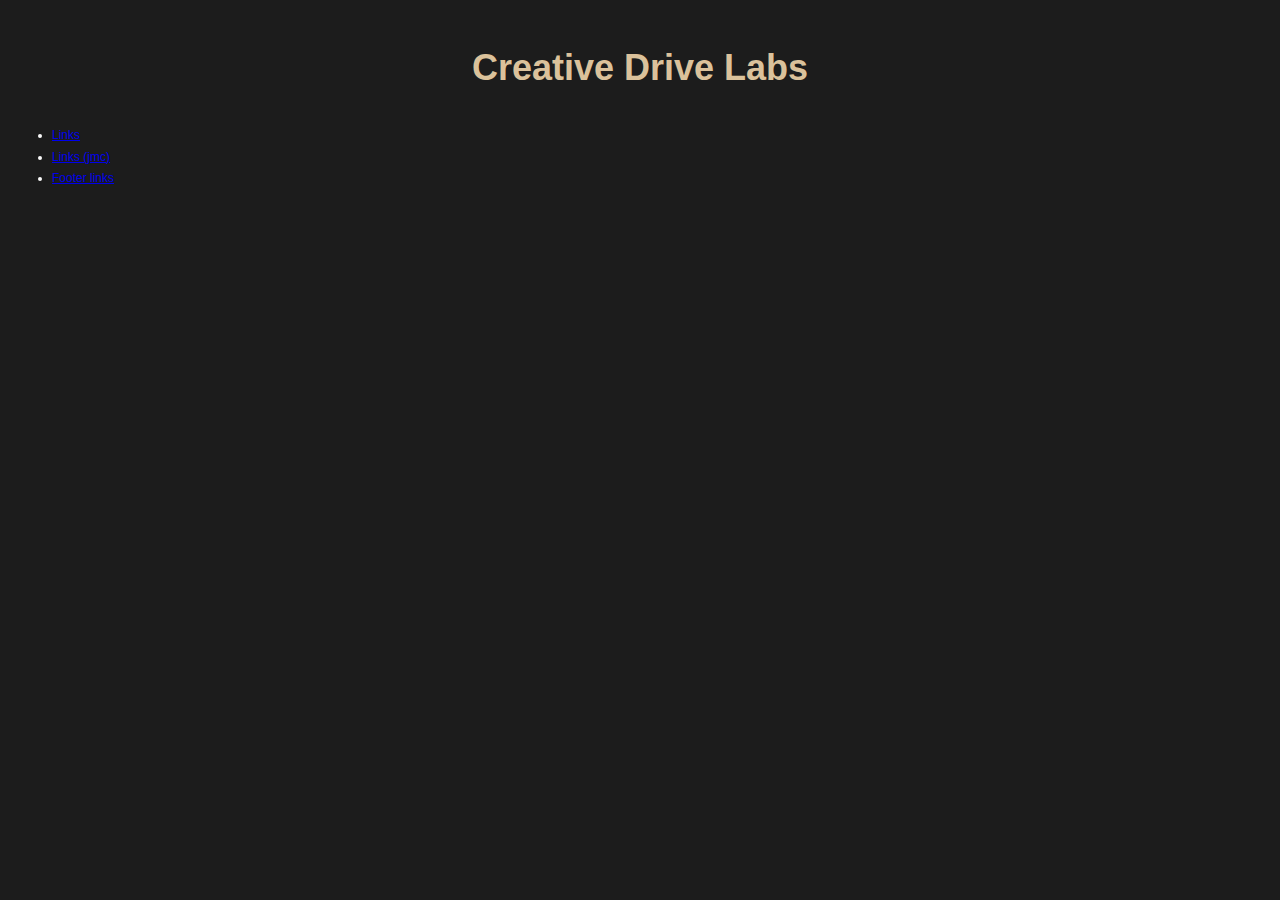
<file: docs/index.html>
<!DOCTYPE html>
<html lang="en">
<head>
  <meta charset="UTF-8" />
  <meta name="viewport" content="width=device-width, initial-scale=1.0">
  <link rel="stylesheet" href="crdr_common.css">
  <link rel="stylesheet" href="biglinks.css">
  <script src="crdr_gen_image.js"></script>
  <title>Creative Drive Labs</title>
</head>
<body>
  <h1>Creative Drive Labs</h1>
  <ul>
    <li><a href="links.html">Links</a></li>
    <li><a href="links_jmc.html">Links (jmc)</a></li>
    <li><a href="footlinks.html">Footer links</a></li>
  </ul>
</body>
</html>
</file>
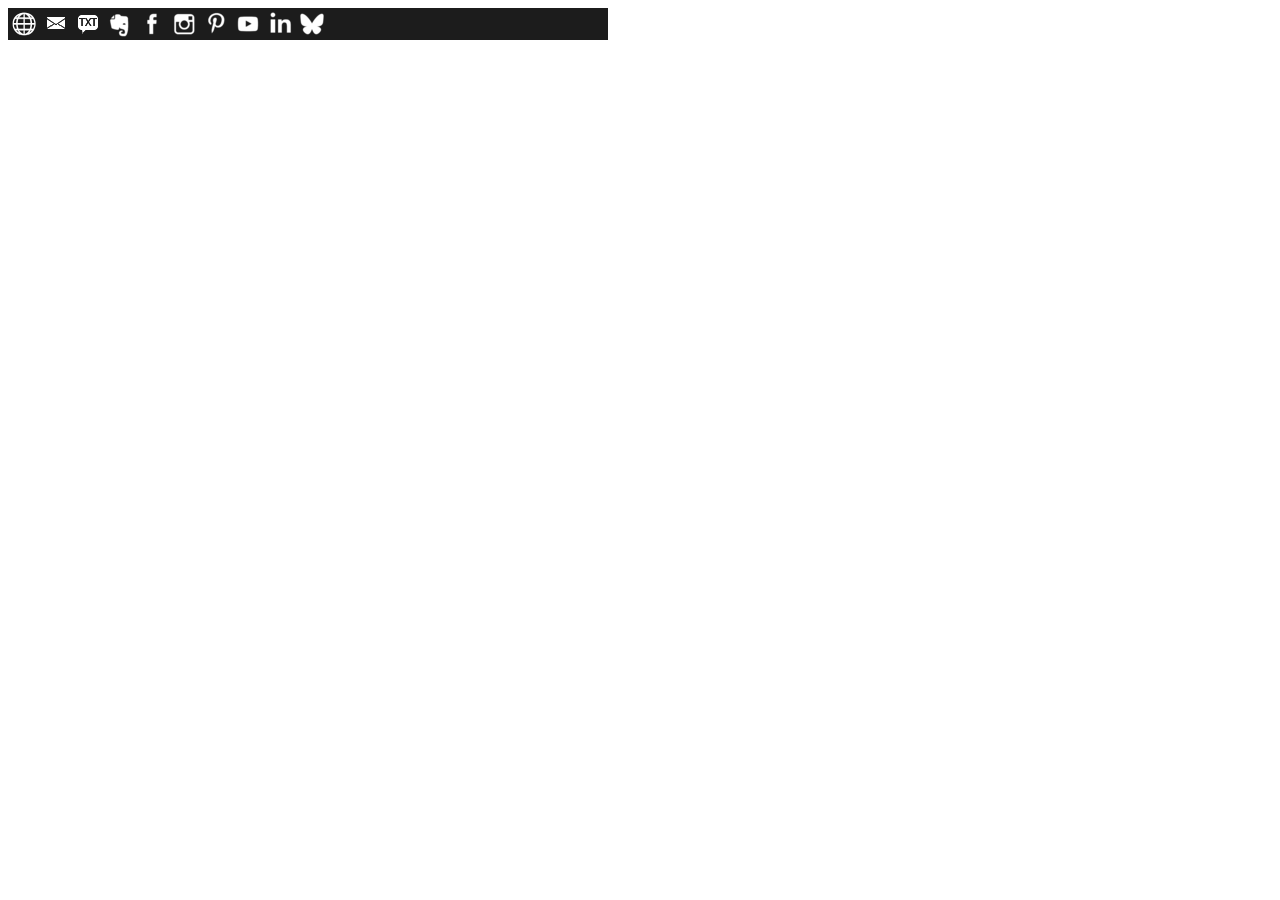
<file: docs/footlinks.html>
<!DOCTYPE html>
<html lang="en">
<head>
  <meta charset="UTF-8" />
  <meta name="viewport" content="width=device-width, initial-scale=1.0">
  <link rel="stylesheet" href="crdr_common.css">
  <link rel="stylesheet" href="footlinks.css">
  <script src="crdr_gen_image.js"></script>
</head>
<body>
  <div class="footcont">
    <crdr-quicklinks classpass="footlink" />
  </div>
</body>
</html>
</file>
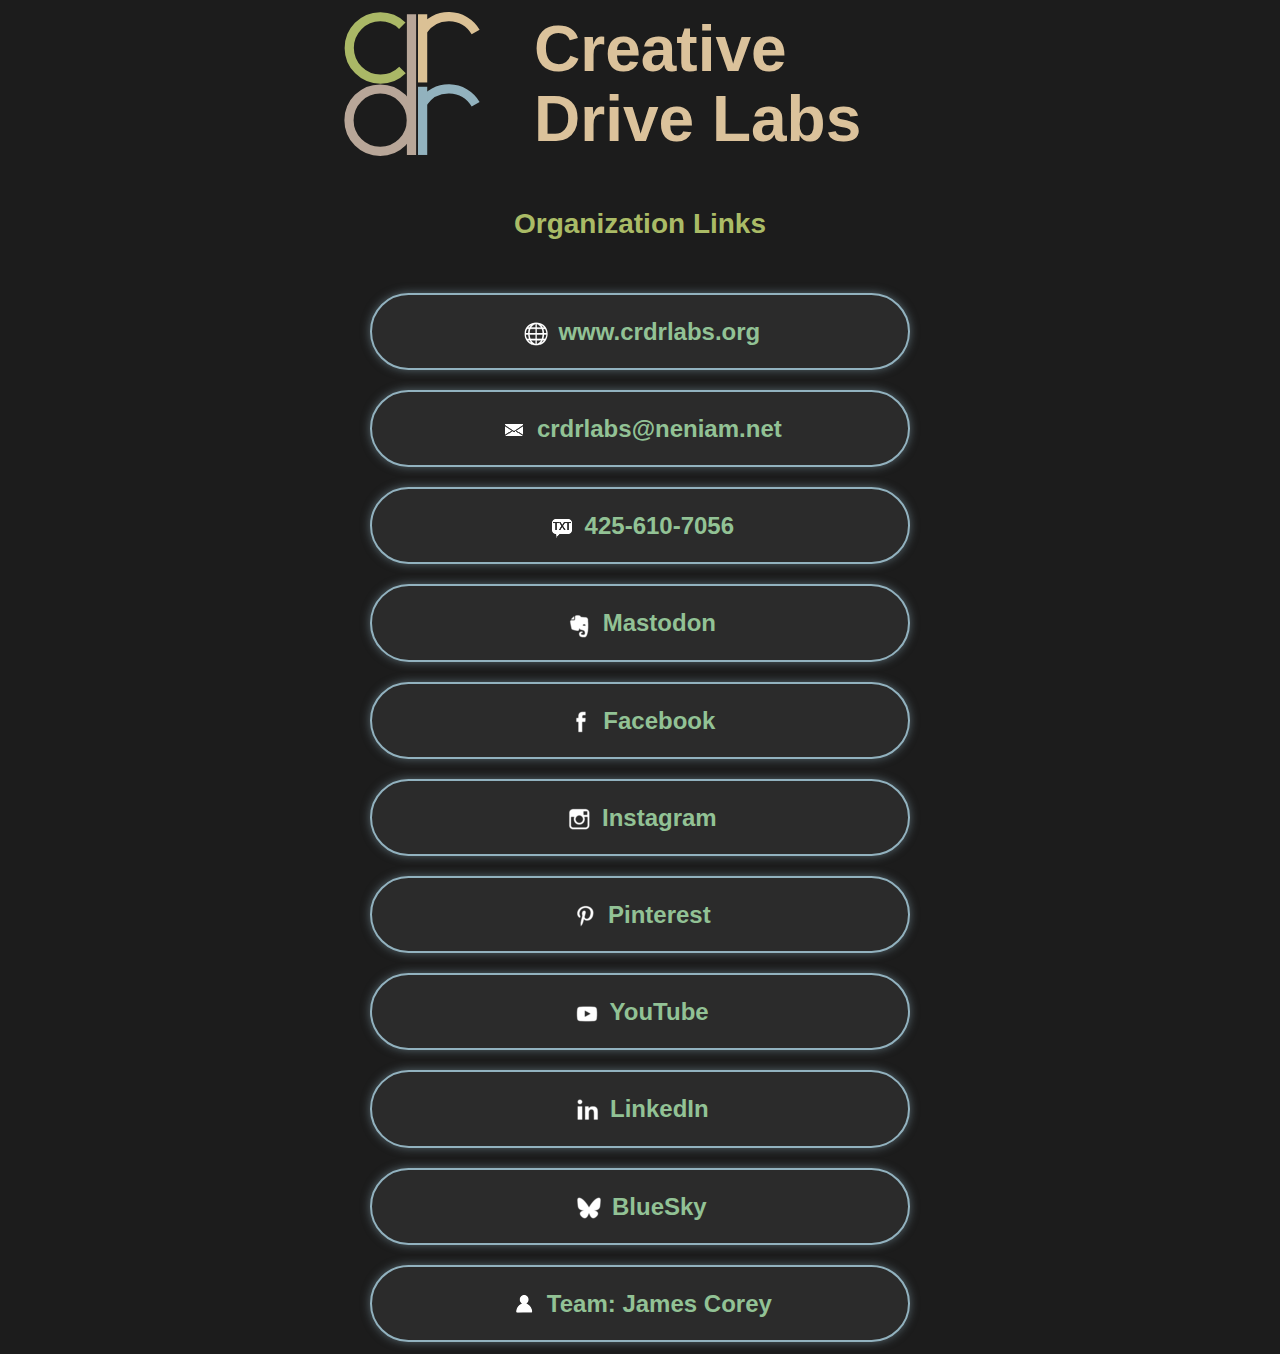
<file: docs/links.html>
<!DOCTYPE html>
<html lang="en">
<head>
  <meta charset="UTF-8" />
  <meta name="viewport" content="width=device-width, initial-scale=1.0">
  <link rel="stylesheet" href="crdr_common.css">
  <link rel="stylesheet" href="biglinks.css">
  <script src="crdr_gen_image.js"></script>
  <title>Creative Drive Labs: Links</title>
</head>
<body>
  <div class="bigcont">
    <div class="bigrow">
      <img src="images/crdr_logo.svg" width="144" height="144" />
      <div class="bigtext">Creative<br/>Drive Labs</div>
    </div>
    <h2>Organization Links</h2>
    <crdr-quicklinks class="bigcont" classpass="biglink" uselabel />
    <a class="biglink" href="links_jmc.html"><crdr-img kind="logo:User" alt="User" /> Team: James Corey</a>
  </div>
</body>
</html>
</file>
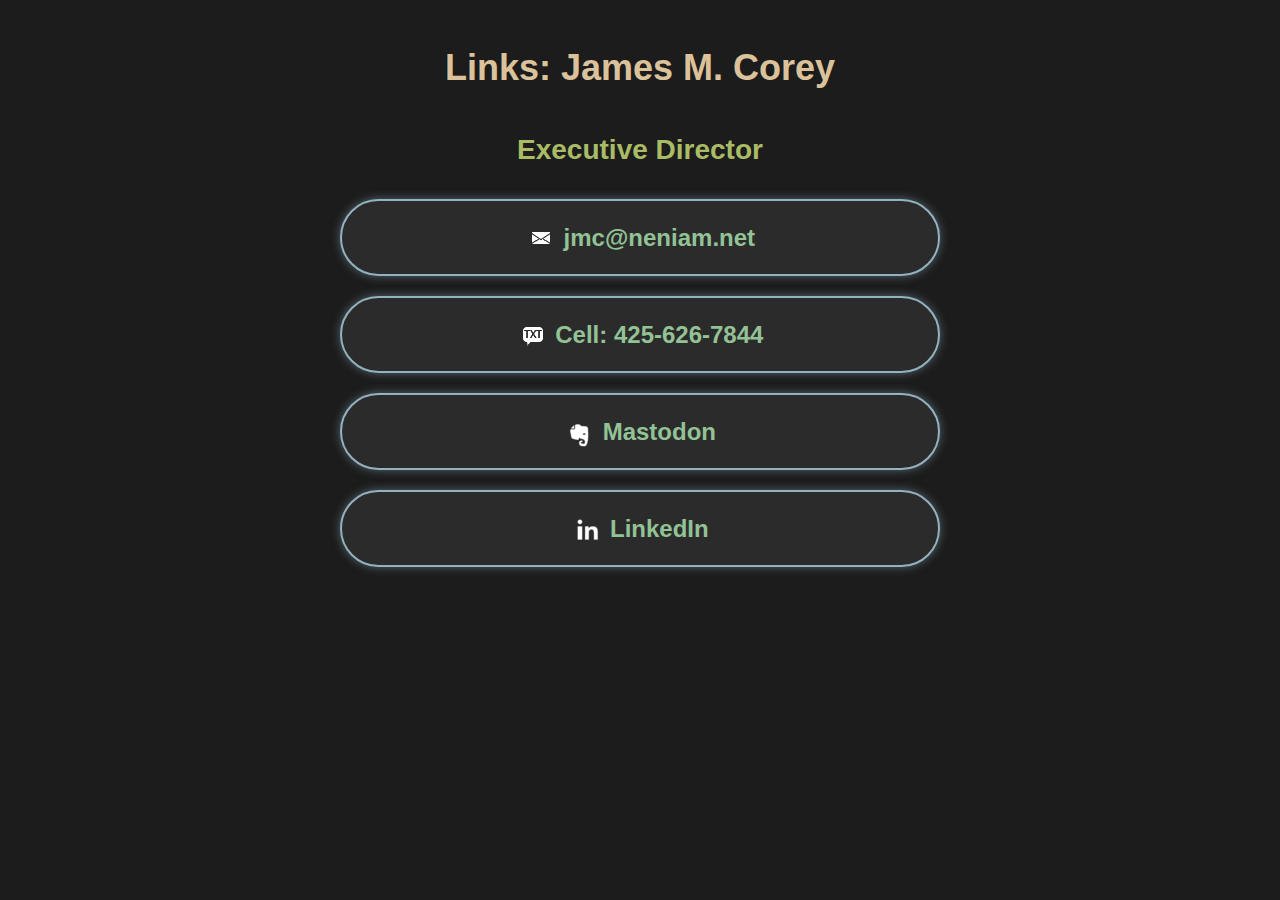
<file: docs/links_jmc.html>
<!DOCTYPE html>
<html lang="en">
<head>
  <meta charset="UTF-8" />
  <meta name="viewport" content="width=device-width, initial-scale=1.0">
  <link rel="stylesheet" href="crdr_common.css">
  <link rel="stylesheet" href="biglinks.css">
  <script src="crdr_gen_image.js"></script>
  <title>Creative Drive Labs: Links</title>
</head>
<body>
  <h1>Links: James M. Corey</h1>
  <h2>Executive Director</h2>
  <div class="bigcont">
    <a class="biglink" href="mailto:jmc@neniam.net"><crdr-img kind="logo:Email" alt="Email" /> jmc@neniam.net</a>
    <a class="biglink" href="sms:+14256267844"><crdr-img kind="logo:SMS" alt="SMS" /> Cell: 425-626-7844</a>
    <a class="biglink" href="https://mastodon.acm.org/@jaymcor"><crdr-img kind="logo:Mastodon" alt="Mastodon" /> Mastodon</a>
    <a class="biglink" href="https://www.linkedin.com/in/jmcorey/"><crdr-img kind="logo:LinkedIn" alt="LinkedIn" /> LinkedIn</a>
  </div>
</body>
</html>
</file>
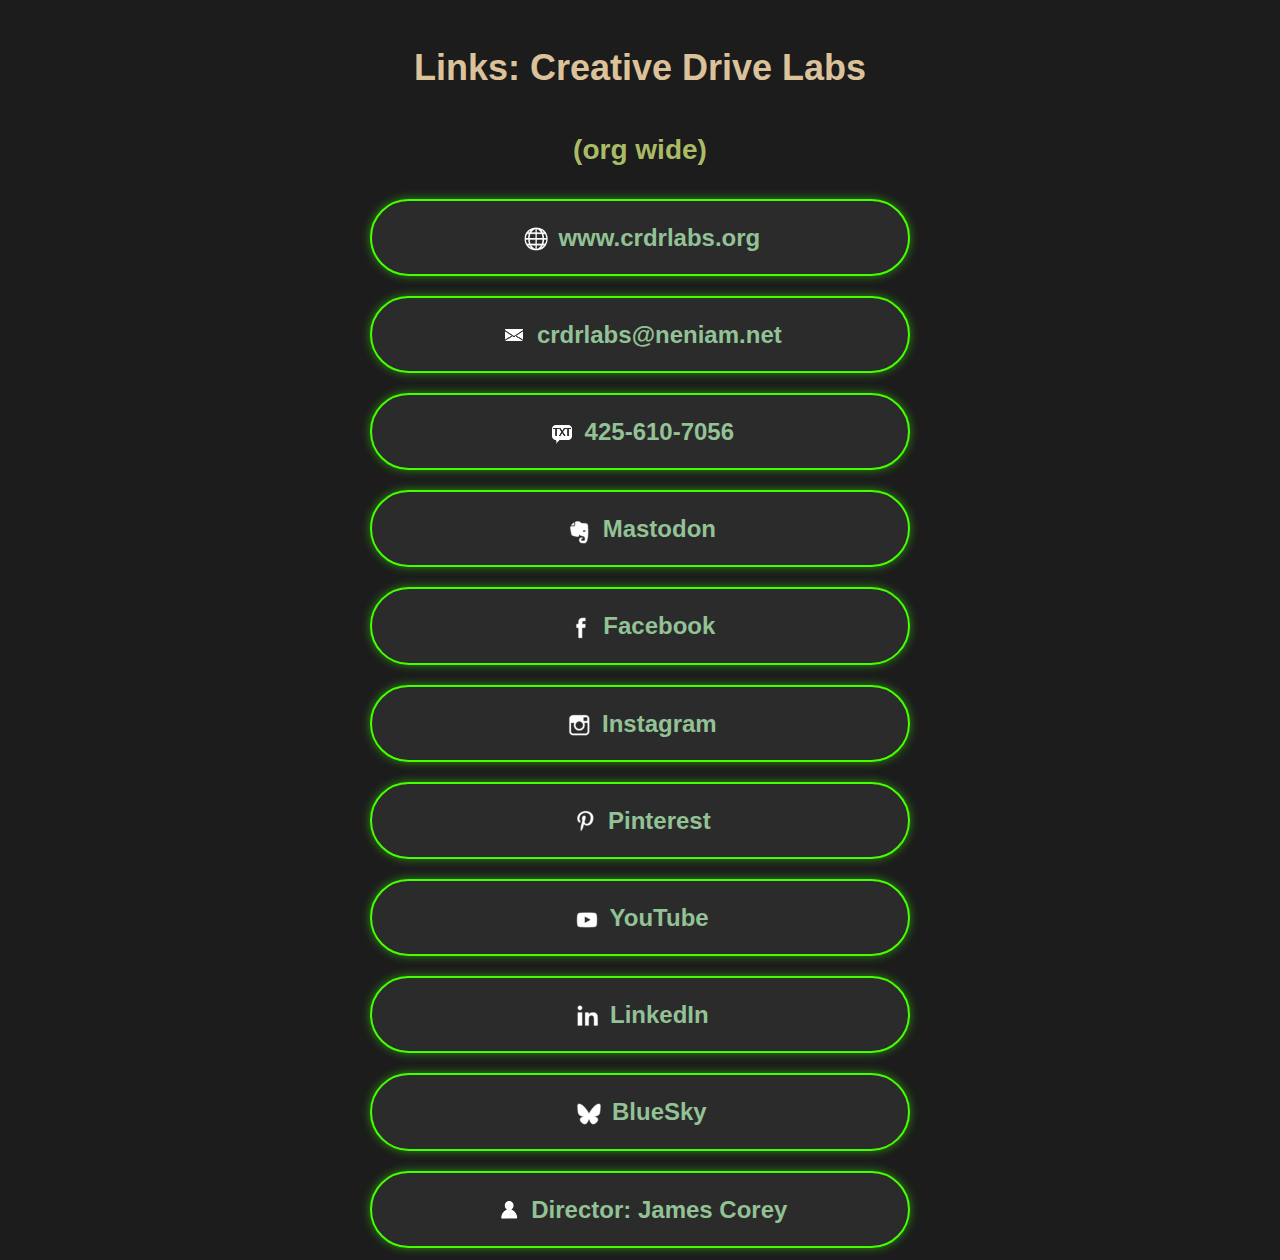
<file: page/links.html>
<!DOCTYPE html>
<html lang="en">
<head>
  <meta charset="UTF-8" />
  <meta name="viewport" content="width=device-width, initial-scale=1.0">
  <link rel="stylesheet" href="crdr_common.css">
  <link rel="stylesheet" href="biglinks.css">
  <script src="crdr_gen_image.js"></script>
  <title>Creative Drive Labs: Links</title>
</head>
<body>
  <h1>Links: Creative Drive Labs</h1>
  <h2>(org wide)</h2>
  <div class="bigcont">
    <crdr-quicklinks class="bigcont" classpass="biglink" uselabel>
    <a class="biglink" href="links_jmc.html"><crdr-img kind="logo:User" alt="User" /> Director: James Corey</a>
  </div>
</body>
</html>
</file>
<file: docs/crdr_common.css>
:root {
    --crdr-pubfbc-h1: #dbc29b;
    --crdr-pubfbc-h2: #aabb66;
    --crdr-pubfbc-h3: #92c295;
    --crdr-prvfbc-h1: #ffaa00;
    --crdr-prvfbc-h2: #ff7700;
    --crdr-prvfbc-h3: #ff4400;
    --crdr-bgc-dark1: #1c1c1c;
    --crdr-bgc-dark2: #2b2b2b;
    --crdr-fbc: #f9f9f9;
    --crdr-hfont: "Oswald", sans-serif;
    --crdr-tfont: "Roboto", sans-serif;
}
</file>
<file: docs/biglinks.css>
body {
  color: var(--crdr-fbc);
  background-color: var(--crdr-bgc-dark1);
  font-family: var(--crdr-tfont);
  font-size: 12px;
  line-height: 1.8;
  padding: 1em;
  margin: auto;
}

h1,h2,h3,h4,h5,h6 {
  font-family: var(--crdr-hfont);
  font-weight: bold;
  text-align: center;
  width: 100%;
}

h1 { color: var(--crdr-pubfbc-h1); font-size: 36px; }
h2 { color: var(--crdr-pubfbc-h2); font-size: 28px; }
h3 { color: var(--crdr-pubfbc-h3); font-size: 22px; }
h4,h5,h6 { color: var(--crdr-fbc); font-size: 18px; }

.bigcont {
    display: flex;
    flex-direction: column;
    gap: 20px;
    width: 90%;
    max-width: 600px;
    margin: auto;
}
.bigrow {
    display: flex;
    flex-direction: row;
    gap: 50px;
    width: 100%;
    text-align: left;
    align-items: center;
}
.bigtext {
  font-family: var(--crdr-hfont);
  font-weight: bold;
  color: var(--crdr-pubfbc-h1);
  font-size: 64px;
  line-height: 1.1;
}
.biglink { 
  background-color: var(--crdr-bgc-dark2);
  color: var(--crdr-pubfbc-h3);
  text-align: center;
  text-decoration: none;
  font-size: 24px;
  font-weight: bold;
  display: block;
  padding: 15px 25px;
  border: 2px solid rgb(146,178,191);
  border-radius: 50px;
  box-shadow: 0 0 10px rgba(146,178,191,0.5);
  transition: transform 0.2s, box-shadow: 0.2s;
}
.biglink img {
  object-fit: contain;
  vertical-align: middle;
}
.biglink:hover {
  box-shadow: 0 0 15px rgba(146,178,191,0.9);
  background-color: #3a3a3a;
}
</file>
<file: docs/footlinks.css>
.footcont {
  /*
  display: flex;
  flex-direction: column;
  gap: 20px;
  */
  width: 90%;
  max-width: 600px;
  margin: 0;
  background-color: var(--crdr-bgc-dark1);
}

.footlink { 
  /* display: block; */
  padding: 0;
}

.footlink img {
  object-fit: contain;
  vertical-align: middle;
}
</file>
<file: page/crdr_common.css>
:root {
    --crdr-pubfbc-h1: #dbc29b;
    --crdr-pubfbc-h2: #aabb66;
    --crdr-pubfbc-h3: #92c295;
    --crdr-prvfbc-h1: #ffaa00;
    --crdr-prvfbc-h2: #ff7700;
    --crdr-prvfbc-h3: #ff4400;
    --crdr-bgc-dark1: #1c1c1c;
    --crdr-bgc-dark2: #2b2b2b;
    --crdr-fbc: #f9f9f9;
    --crdr-hfont: "Oswald", sans-serif;
    --crdr-tfont: "Roboto", sans-serif;
}
</file>
<file: page/biglinks.css>
body {
  color: var(--crdr-fbc);
  background-color: var(--crdr-bgc-dark1);
  font-family: var(--crdr-tfont);
  font-size: 12px;
  line-height: 1.8;
  padding: 1em;
  margin: auto;
}

h1,h2,h3,h4,h5,h6 {
  font-family: var(--crdr-hfont);
  font-weight: bold;
  text-align: center;
  width: 100%;
}

h1 { color: var(--crdr-pubfbc-h1); font-size: 36px; }
h2 { color: var(--crdr-pubfbc-h2); font-size: 28px; }
h3 { color: var(--crdr-pubfbc-h3); font-size: 22px; }
h4,h5,h6 { color: var(--crdr-fbc); font-size: 18px; }

.bigcont {
    display: flex;
    flex-direction: column;
    gap: 20px;
    width: 90%;
    max-width: 600px;
    margin: auto;
}
.biglink { 
  background-color: var(--crdr-bgc-dark2);
  color: var(--crdr-pubfbc-h3);
  text-align: center;
  text-decoration: none;
  font-size: 24px;
  font-weight: bold;
  display: block;
  padding: 15px 25px;
  border: 2px solid #44ff00;
  border-radius: 50px;
  box-shadow: 0 0 10px rgba(68,255,0,0.5);
  transition: transform 0.2s, box-shadow: 0.2s;
}
.biglink img {
  object-fit: contain;
  vertical-align: middle;
}
.biglink:hover {
  box-shadow: 0 0 15px rgba(68,255,0,0.9);
  background-color: #3a3a3a;
}
</file>
